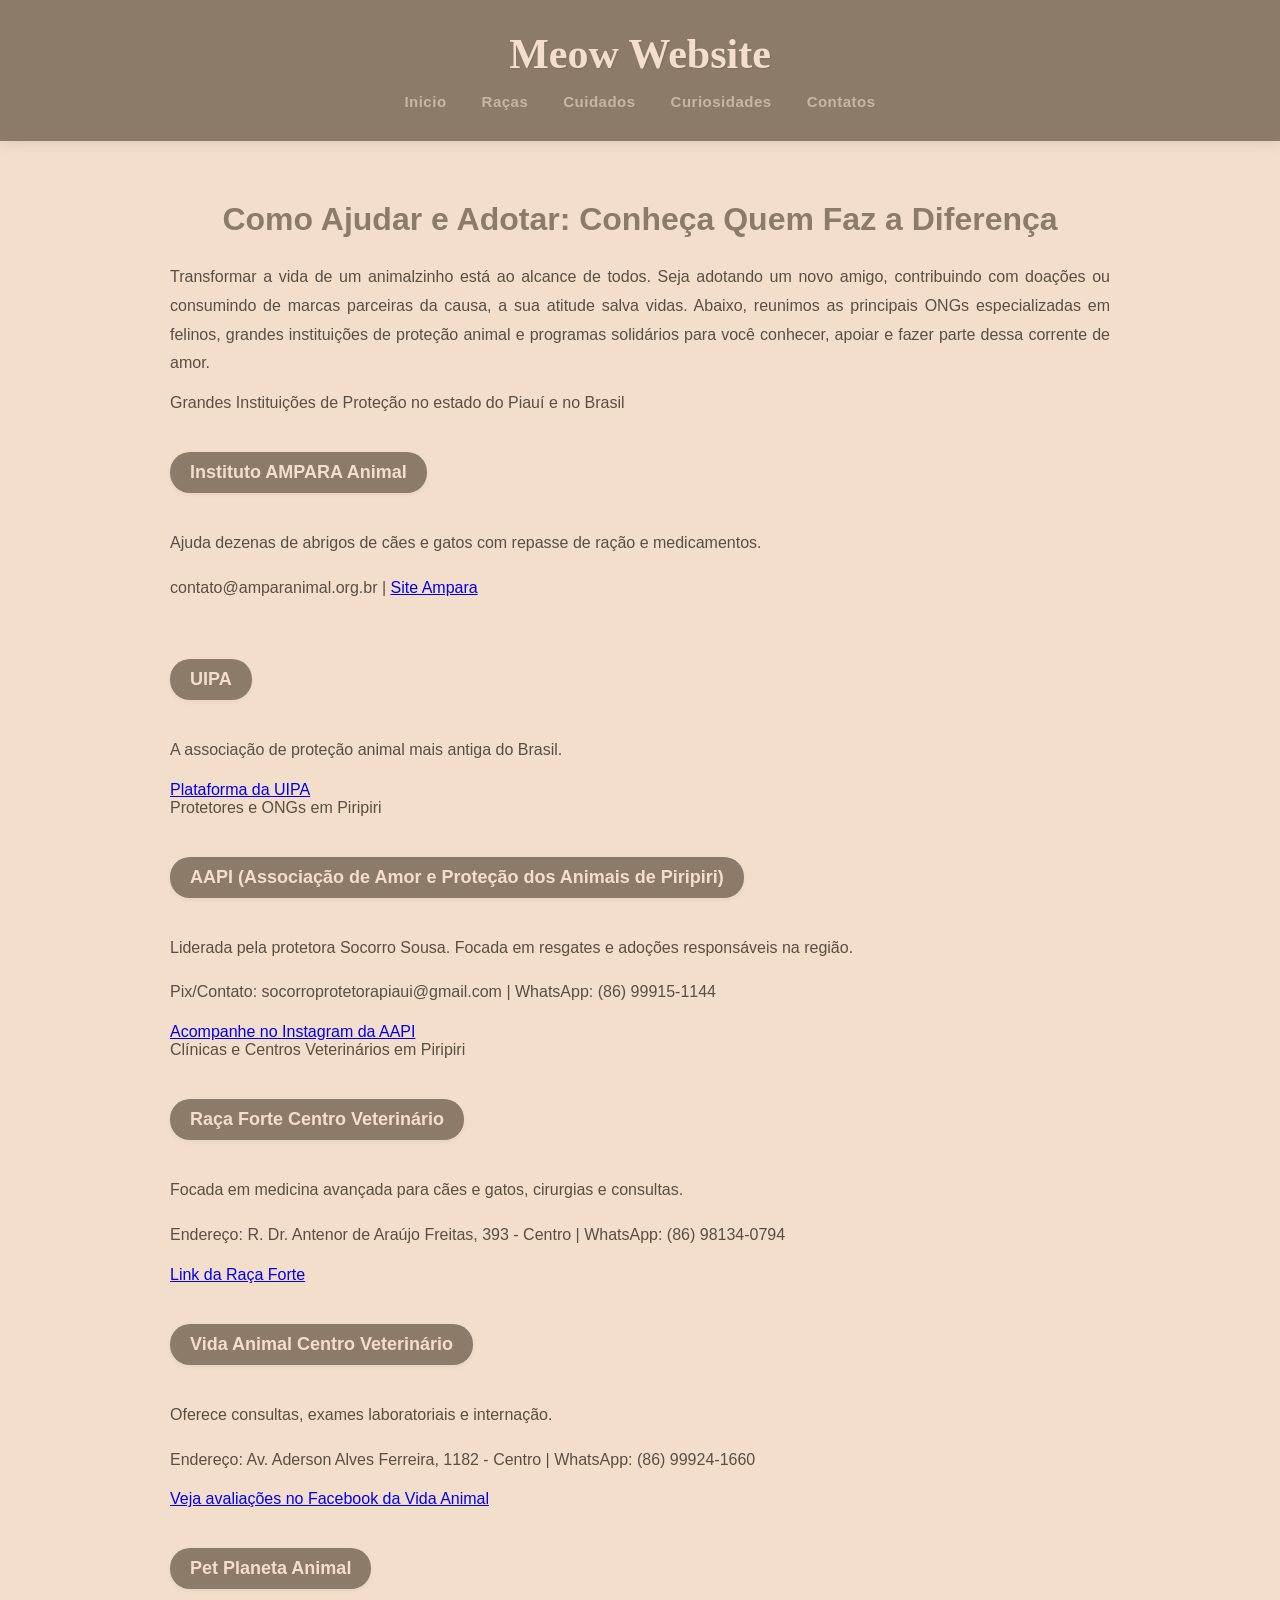
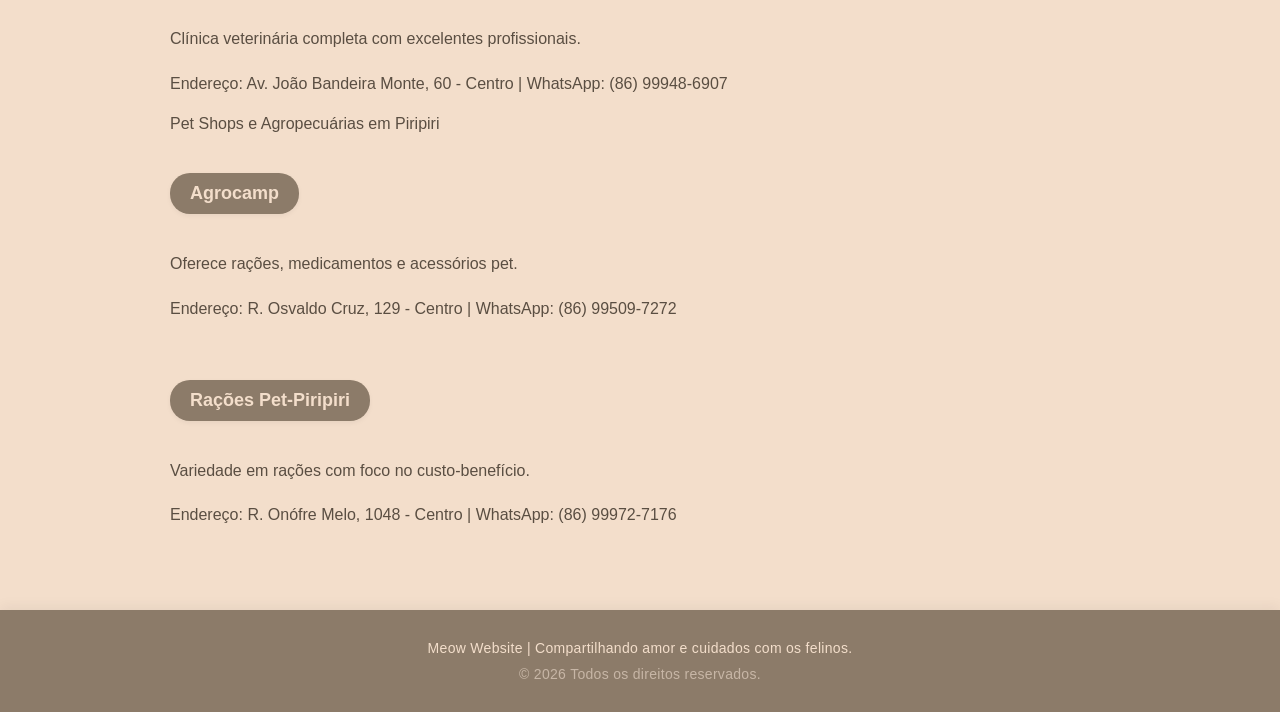
<file: contatos.html>
<!DOCTYPE html>
<html lang="pt-br">
<head>
    <meta charset="UTF-8">
    <meta name="viewport" content="width=device-width, initial-scale=1.0">
    <link rel="stylesheet" href="./style.css">
    <title>Contatos</title>
</head>
<body>
    <header>
        <h1>Meow Website</h1>
        <nav>
            <ul>
                <li><a href="index.html">Inicio</a></li>
                <li><a href="racas-gatos.html">Raças</a></li>
                <li><a href="cuidados.html">Cuidados</a></li>
                <li><a href="curiosidades.html">Curiosidades</a></li>
                <li><a href="contatos.html">Contatos</a></li>
            </ul>
        </nav>
    </header>

    <main>
        <h2>Como Ajudar e Adotar: Conheça Quem Faz a Diferença</h2>
        <p>Transformar a vida de um animalzinho está ao alcance de todos. Seja adotando um novo amigo, contribuindo com doações ou consumindo de marcas parceiras da causa, a sua atitude salva vidas. Abaixo, reunimos as principais ONGs especializadas em felinos, grandes instituições de proteção animal e programas solidários para você conhecer, apoiar e fazer parte dessa corrente de amor.</p>

        <div class="accordion-header">
            Grandes Instituições de Proteção no estado do Piauí e no Brasil
        </div>
        <div class="accordion-content">
            <div class="item-ong">
                <h3>Instituto AMPARA Animal</h3>
                <p>Ajuda dezenas de abrigos de cães e gatos com repasse de ração e medicamentos.</p>
                <p>contato@amparanimal.org.br | <a href="https://amparanimal.org.br" target="_blank">Site Ampara</a></p>
            </div>
            <div class="item-ong">
                <h3>UIPA</h3>
                <p>A associação de proteção animal mais antiga do Brasil.</p>
                <a href="https://www.uipa.org.br" target="_blank">Plataforma da UIPA</a>
            </div>
        </div>

        <div class="accordion-header">
            Protetores e ONGs em Piripiri
        </div>
        <div class="accordion-content">
            <div class="item-ong">
                <h3>AAPI (Associação de Amor e Proteção dos Animais de Piripiri)</h3>
                <p>Liderada pela protetora Socorro Sousa. Focada em resgates e adoções responsáveis na região.</p>
                <p>Pix/Contato: socorroprotetorapiaui@gmail.com | WhatsApp: (86) 99915-1144</p>
                <a href="https://www.instagram.com/protetoresdepiripiri?igsh=eHRpMGt3NGtnYmRr" target="_blank">Acompanhe no Instagram da AAPI</a>
            </div>
        </div>

        <div class="accordion-header">
            Clínicas e Centros Veterinários em Piripiri
        </div>
        <div class="accordion-content">
            <div class="item-ong">
                <h3>Raça Forte Centro Veterinário</h3>
                <p>Focada em medicina avançada para cães e gatos, cirurgias e consultas.</p>
                <p>Endereço: R. Dr. Antenor de Araújo Freitas, 393 - Centro | WhatsApp: (86) 98134-0794</p>
                <a href="https://www.instagram.com/racaforteveterinaria?igsh=MWhjc21qZ3N5cnN5MA==" target="_blank">Link da Raça Forte</a>
            </div>
            <div class="item-ong">
                <h3>Vida Animal Centro Veterinário</h3>
                <p>Oferece consultas, exames laboratoriais e internação.</p>
                <p>Endereço: Av. Aderson Alves Ferreira, 1182 - Centro | WhatsApp: (86) 99924-1660</p>
                <a href="https://www.facebook.com/vidaanimalcentroveterinario/" target="_blank">Veja avaliações no Facebook da Vida Animal</a>
            </div>
            <div class="item-ong">
                <h3>Pet Planeta Animal</h3>
                <p>Clínica veterinária completa com excelentes profissionais.</p>
                <p>Endereço: Av. João Bandeira Monte, 60 - Centro | WhatsApp: (86) 99948-6907</p>
            </div>
        </div>

        <div class="accordion-header">
            Pet Shops e Agropecuárias em Piripiri
        </div>
        <div class="accordion-content">
            <div class="item-ong">
                <h3>Agrocamp</h3>
                <p>Oferece rações, medicamentos e acessórios pet.</p>
                <p>Endereço: R. Osvaldo Cruz, 129 - Centro | WhatsApp: (86) 99509-7272</p>
            </div>
            <div class="item-ong">
                <h3>Rações Pet-Piripiri</h3>
                <p>Variedade em rações com foco no custo-benefício.</p>
                <p>Endereço: R. Onófre Melo, 1048 - Centro | WhatsApp: (86) 99972-7176</p>
            </div>
        </div>
    </main>

    <footer>
    <div class="footer-conteudo">
        <p>Meow Website | Compartilhando amor e cuidados com os felinos.</p>
        <p>&copy; 2026 Todos os direitos reservados.</p>
    </div>
    </footer>

    <script src="script.js"></script>
</body>
</html>
</file>
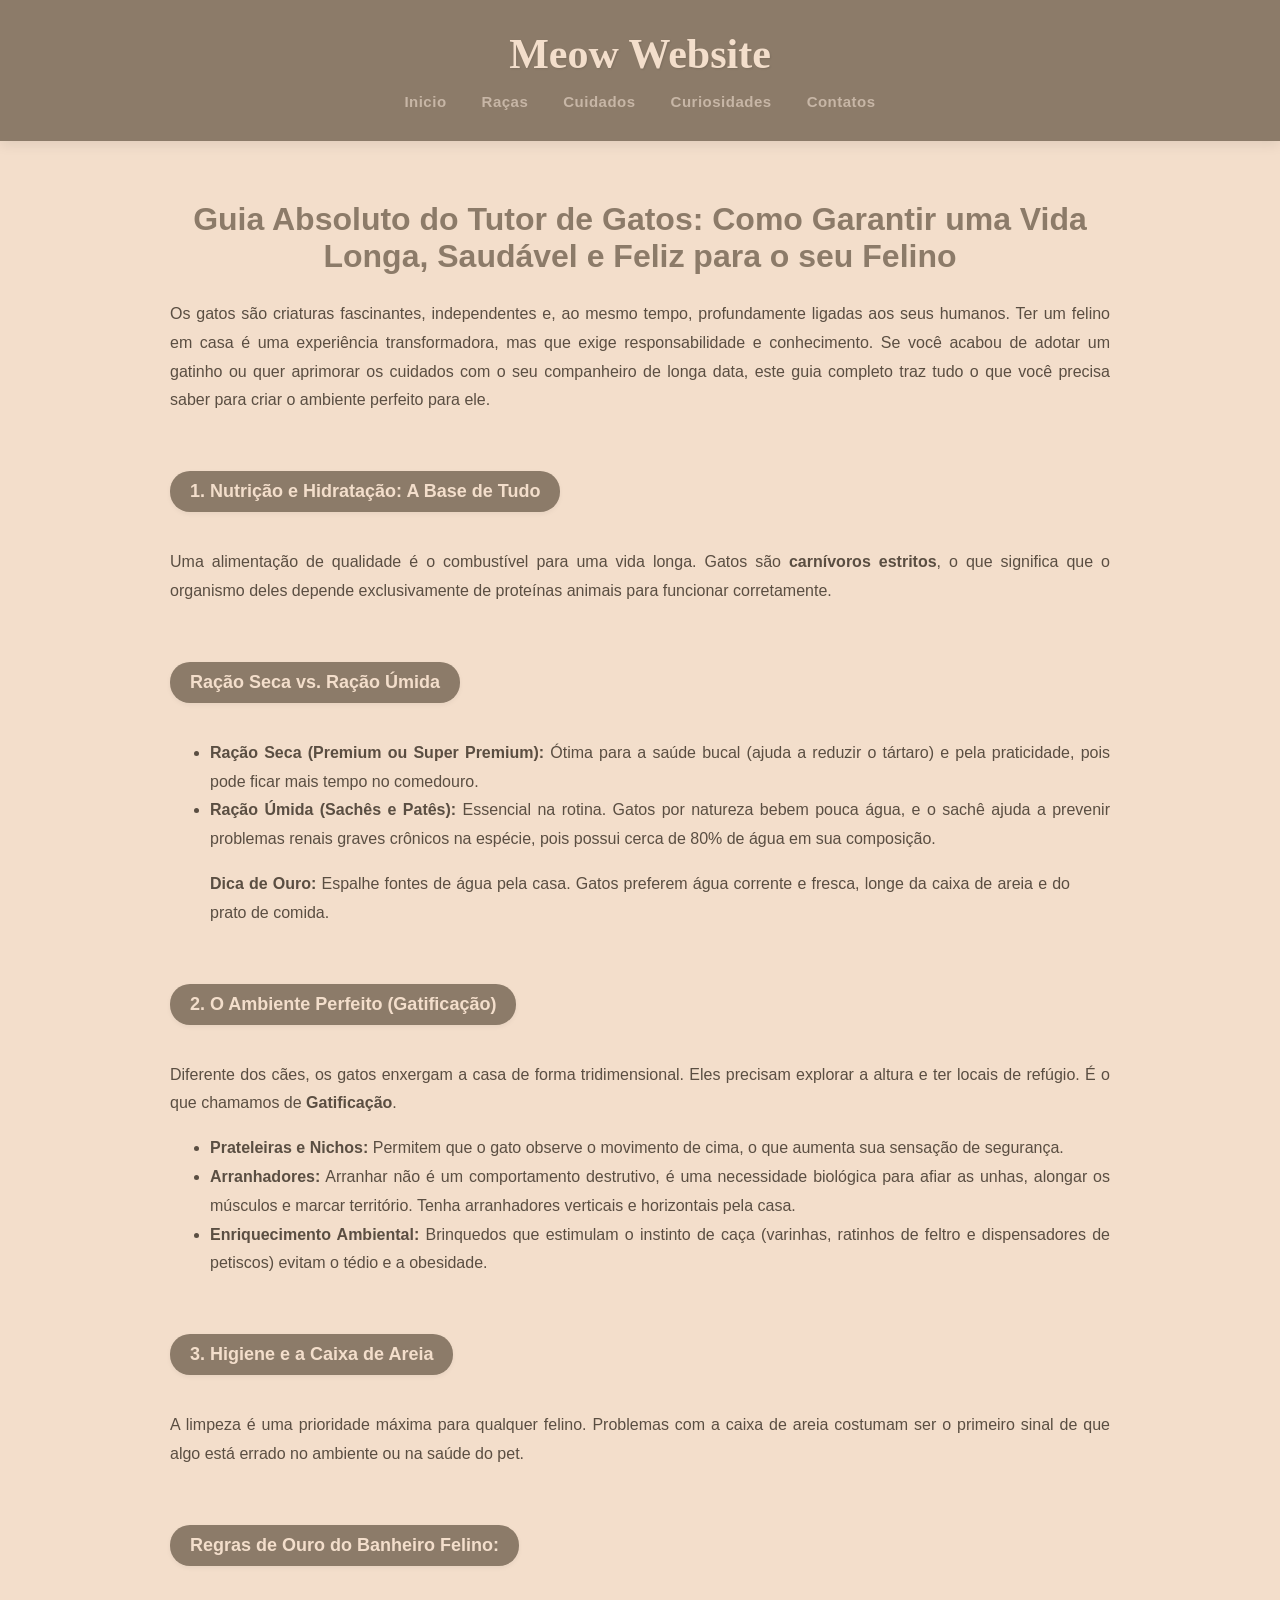
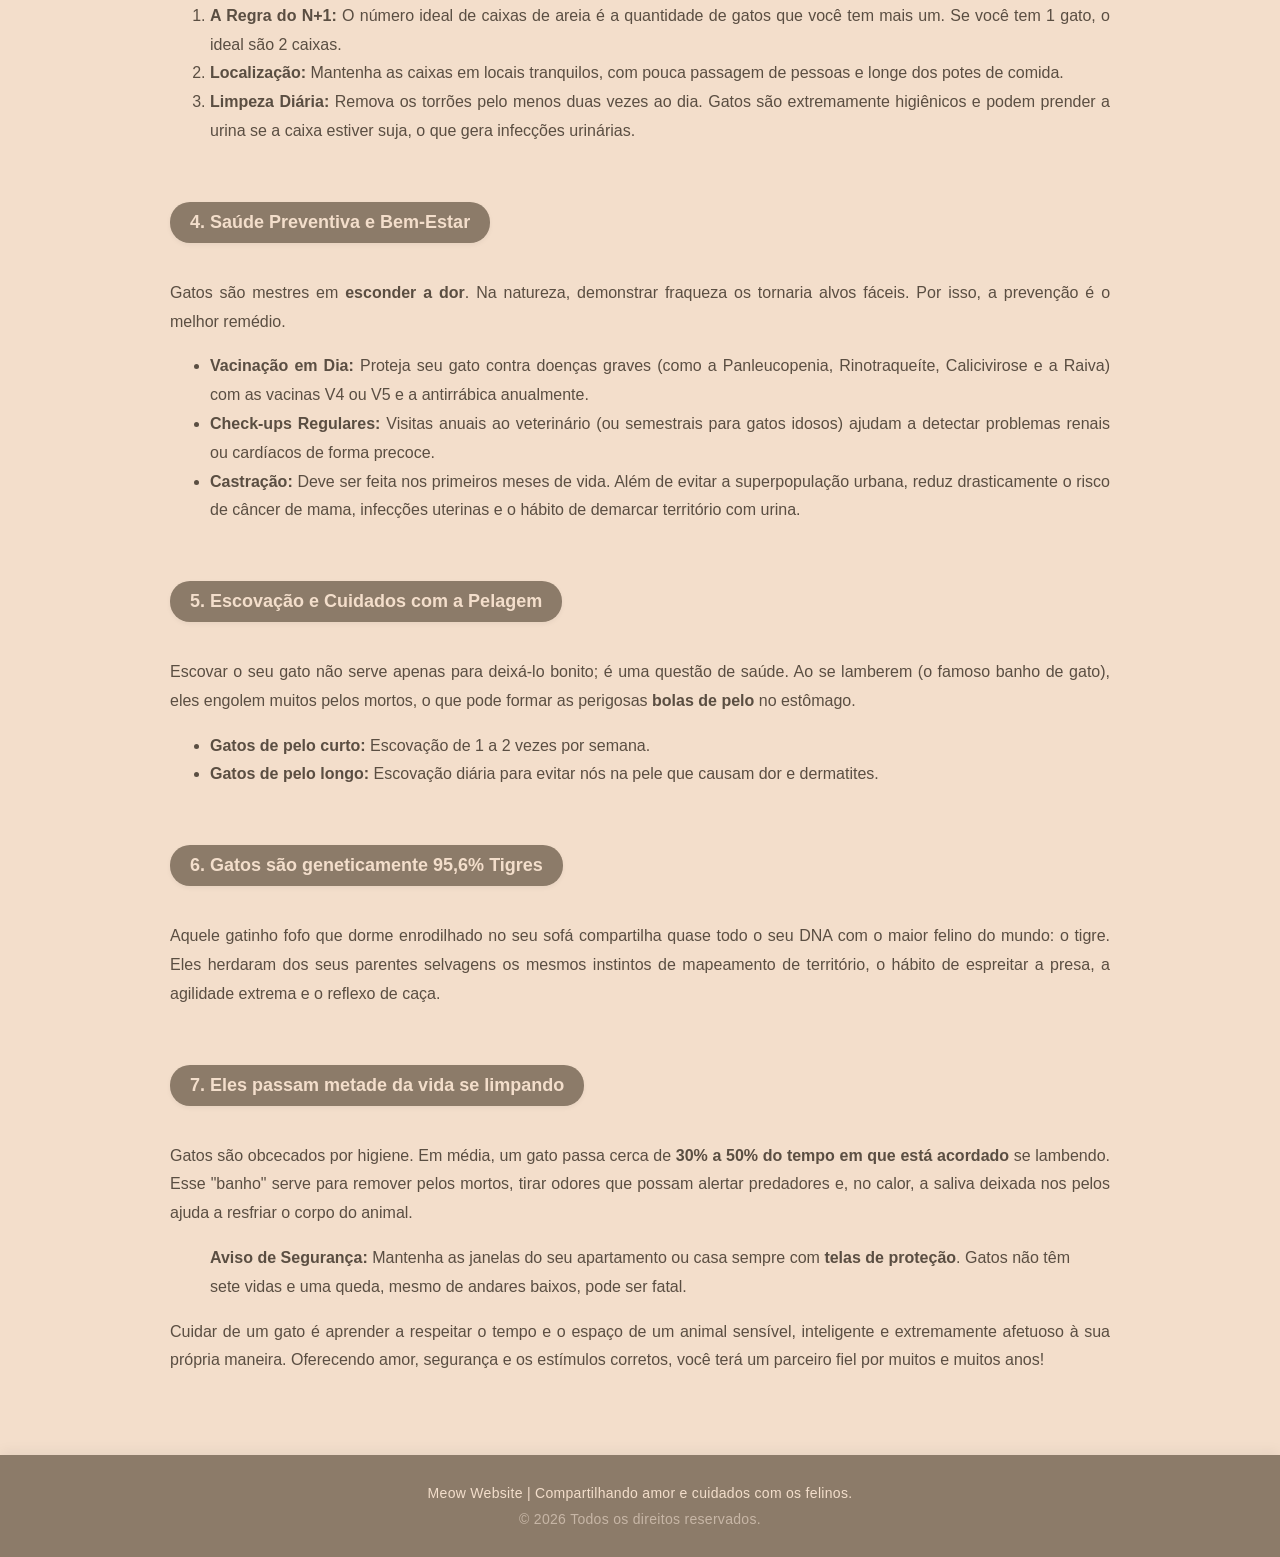
<file: cuidados.html>
<!DOCTYPE html>
<html lang="pt-br">
<head>
    <meta charset="UTF-8">
    <meta name="viewport" content="width=device-width, initial-scale=1.0">
    <link rel="stylesheet" href="style.css">
    <title>Cuidados</title>
</head>
<body>
    <header>
    <h1>Meow Website</h1>
       <nav>
            <ul>
                <li><a href="index.html">Inicio</a></li>
                <li><a href="racas-gatos.html">Raças</a></li>
                <li><a href="cuidados.html">Cuidados</a></li>
                <li><a href="curiosidades.html">Curiosidades</a></li>
                <li><a href="contatos.html">Contatos</a></li>
            </ul>
        </nav>
    </header>
    <main>
        <h2>Guia Absoluto do Tutor de Gatos: Como Garantir uma Vida Longa, Saudável e Feliz para o seu Felino</h2>
        <p>Os gatos são criaturas fascinantes, independentes e, ao mesmo tempo, profundamente ligadas aos seus humanos. Ter um felino em casa é uma experiência transformadora, mas que exige responsabilidade e conhecimento. Se você acabou de adotar um gatinho ou quer aprimorar os cuidados com o seu companheiro de longa data, este guia completo traz tudo o que você precisa saber para criar o ambiente perfeito para ele.</p>

        <h3>1. Nutrição e Hidratação: A Base de Tudo</h3>
        <p>Uma alimentação de qualidade é o combustível para uma vida longa. Gatos são <strong>carnívoros estritos</strong>, o que significa que o organismo deles depende exclusivamente de proteínas animais para funcionar corretamente.</p>

        <h3>Ração Seca vs. Ração Úmida</h3>
        <ul>
           <li><strong>Ração Seca (Premium ou Super Premium):</strong> Ótima para a saúde bucal (ajuda a reduzir o tártaro) e pela praticidade, pois pode ficar mais tempo no comedouro.</li>
           <li><strong>Ração Úmida (Sachês e Patês):</strong> Essencial na rotina. Gatos por natureza bebem pouca água, e o sachê ajuda a prevenir problemas renais graves crônicos na espécie, pois possui cerca de 80% de água em sua composição.</li>
        </ul>

        <blockquote>
            <strong>Dica de Ouro:</strong> Espalhe fontes de água pela casa. Gatos preferem água corrente e fresca, longe da caixa de areia e do prato de comida.
        </blockquote>

        <h3>2. O Ambiente Perfeito (Gatificação)</h3>
        <p>Diferente dos cães, os gatos enxergam a casa de forma tridimensional. Eles precisam explorar a altura e ter locais de refúgio. É o que chamamos de <strong>Gatificação</strong>.</p>

        <ul>
           <li><strong>Prateleiras e Nichos:</strong> Permitem que o gato observe o movimento de cima, o que aumenta sua sensação de segurança.</li>
           <li><strong>Arranhadores:</strong> Arranhar não é um comportamento destrutivo, é uma necessidade biológica para afiar as unhas, alongar os músculos e marcar território. Tenha arranhadores verticais e horizontais pela casa.</li>
           <li><strong>Enriquecimento Ambiental:</strong> Brinquedos que estimulam o instinto de caça (varinhas, ratinhos de feltro e dispensadores de petiscos) evitam o tédio e a obesidade.</li>
        </ul>

        <h3>3. Higiene e a Caixa de Areia</h3>
        <p>A limpeza é uma prioridade máxima para qualquer felino. Problemas com a caixa de areia costumam ser o primeiro sinal de que algo está errado no ambiente ou na saúde do pet.</p>

        <h3>Regras de Ouro do Banheiro Felino:</h3>
        <ol>
           <li><strong>A Regra do N+1:</strong> O número ideal de caixas de areia é a quantidade de gatos que você tem mais um. Se você tem 1 gato, o ideal são 2 caixas.</li>
           <li><strong>Localização:</strong> Mantenha as caixas em locais tranquilos, com pouca passagem de pessoas e longe dos potes de comida.</li>
           <li><strong>Limpeza Diária:</strong> Remova os torrões pelo menos duas vezes ao dia. Gatos são extremamente higiênicos e podem prender a urina se a caixa estiver suja, o que gera infecções urinárias.</li>
        </ol>

        <h3>4. Saúde Preventiva e Bem-Estar</h3>
        <p>Gatos são mestres em <strong>esconder a dor</strong>. Na natureza, demonstrar fraqueza os tornaria alvos fáceis. Por isso, a prevenção é o melhor remédio.</p>

        <ul>
           <li><strong>Vacinação em Dia:</strong> Proteja seu gato contra doenças graves (como a Panleucopenia, Rinotraqueíte, Calicivirose e a Raiva) com as vacinas V4 ou V5 e a antirrábica anualmente.</li>
           <li><strong>Check-ups Regulares:</strong> Visitas anuais ao veterinário (ou semestrais para gatos idosos) ajudam a detectar problemas renais ou cardíacos de forma precoce.</li>
           <li><strong>Castração:</strong> Deve ser feita nos primeiros meses de vida. Além de evitar a superpopulação urbana, reduz drasticamente o risco de câncer de mama, infecções uterinas e o hábito de demarcar território com urina.</li>
        </ul>

        <h3>5. Escovação e Cuidados com a Pelagem</h3>
        <p>Escovar o seu gato não serve apenas para deixá-lo bonito; é uma questão de saúde. Ao se lamberem (o famoso banho de gato), eles engolem muitos pelos mortos, o que pode formar as perigosas <strong>bolas de pelo</strong> no estômago.</p>

        <ul>
           <li><strong>Gatos de pelo curto:</strong> Escovação de 1 a 2 vezes por semana.</li>
           <li><strong>Gatos de pelo longo:</strong> Escovação diária para evitar nós na pele que causam dor e dermatites.</li>
        </ul>
        
        <h3>6. Gatos são geneticamente 95,6% Tigres</h3>
        <p>Aquele gatinho fofo que dorme enrodilhado no seu sofá compartilha quase todo o seu DNA com o maior felino do mundo: o tigre. Eles herdaram dos seus parentes selvagens os mesmos instintos de mapeamento de território, o hábito de espreitar a presa, a agilidade extrema e o reflexo de caça.</p>

        <h3>7. Eles passam metade da vida se limpando</h3>
        <p>Gatos são obcecados por higiene. Em média, um gato passa cerca de <strong>30% a 50% do tempo em que está acordado</strong> se lambendo. Esse "banho" serve para remover pelos mortos, tirar odores que possam alertar predadores e, no calor, a saliva deixada nos pelos ajuda a resfriar o corpo do animal.</p>

        <blockquote>
           <strong>Aviso de Segurança:</strong> Mantenha as janelas do seu apartamento ou casa sempre com <strong>telas de proteção</strong>. Gatos não têm sete vidas e uma queda, mesmo de andares baixos, pode ser fatal.
        </blockquote>

        <p>Cuidar de um gato é aprender a respeitar o tempo e o espaço de um animal sensível, inteligente e extremamente afetuoso à sua própria maneira. Oferecendo amor, segurança e os estímulos corretos, você terá um parceiro fiel por muitos e muitos anos!</p>

    </main>
</body>
<footer>
    <div class="footer-conteudo">
        <p>Meow Website | Compartilhando amor e cuidados com os felinos.</p>
        <p>&copy; 2026 Todos os direitos reservados.</p>
    </div>
</footer>
</html>
</file>
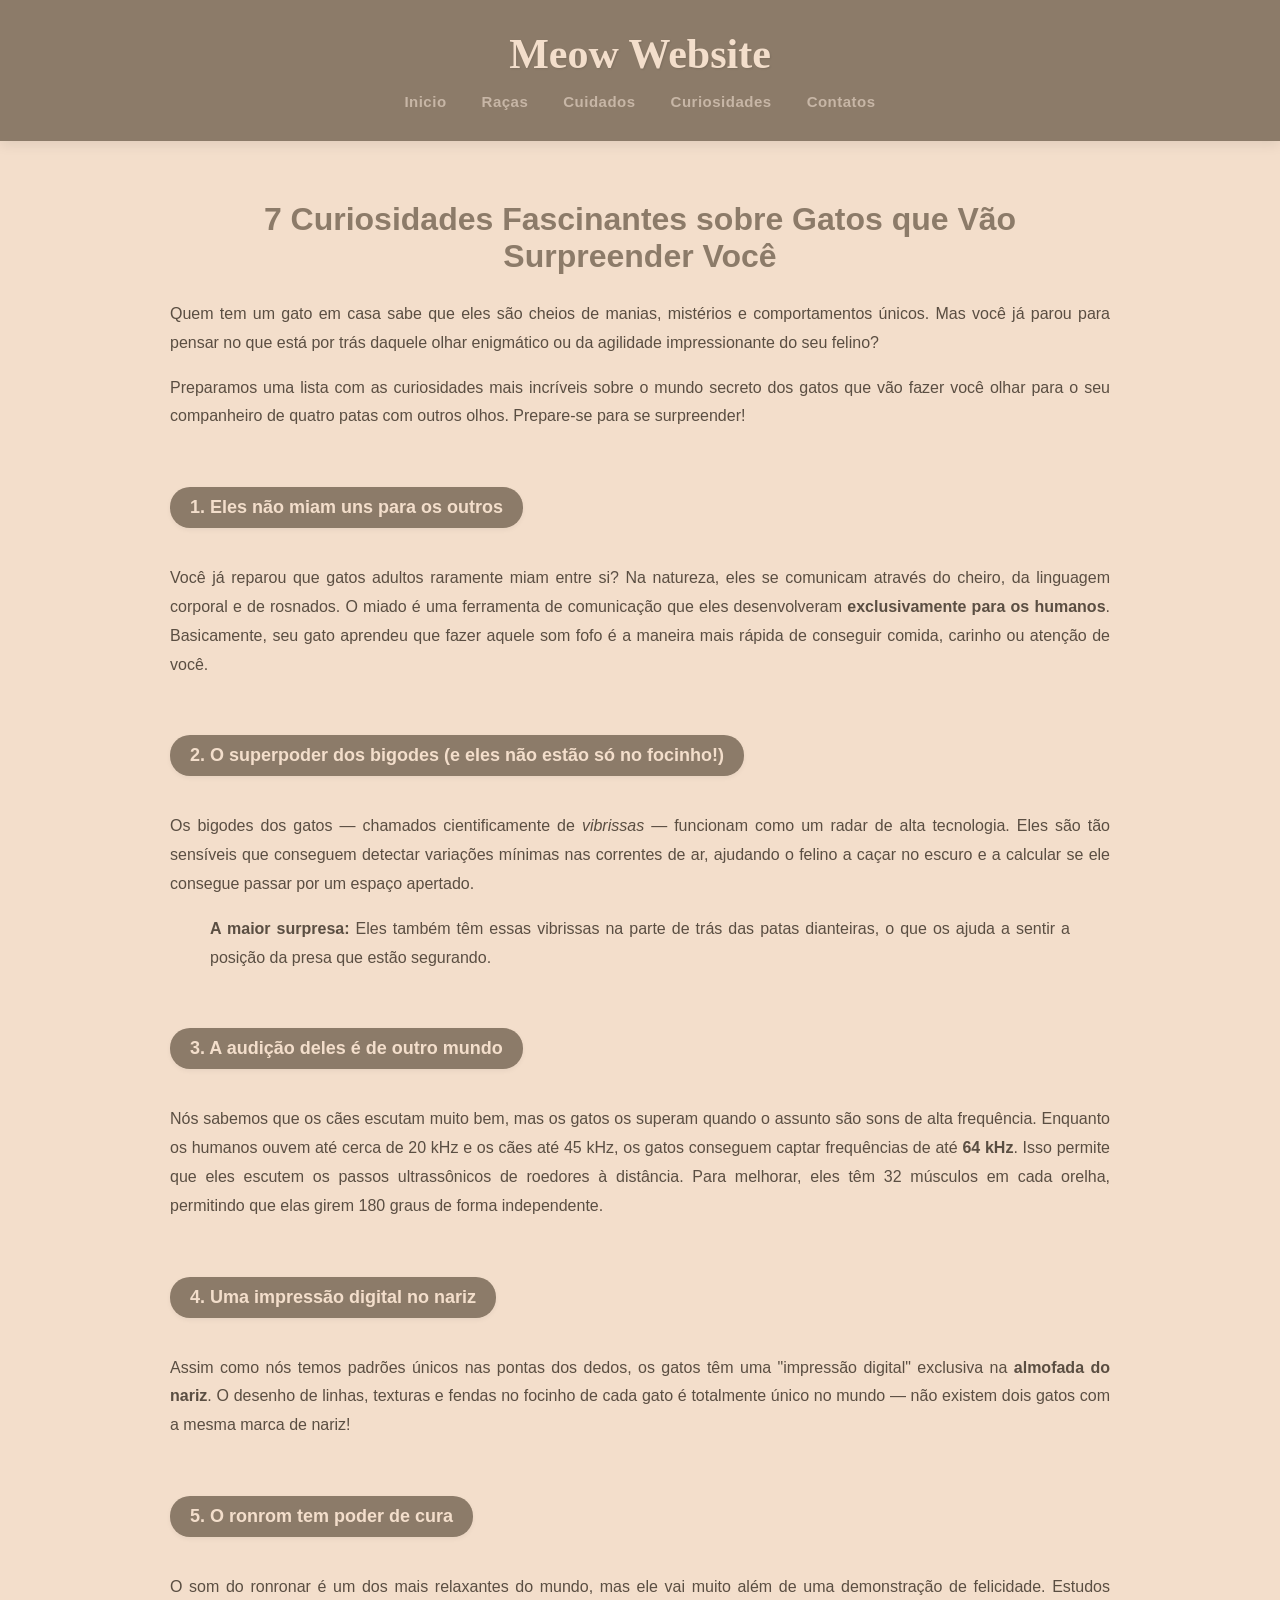
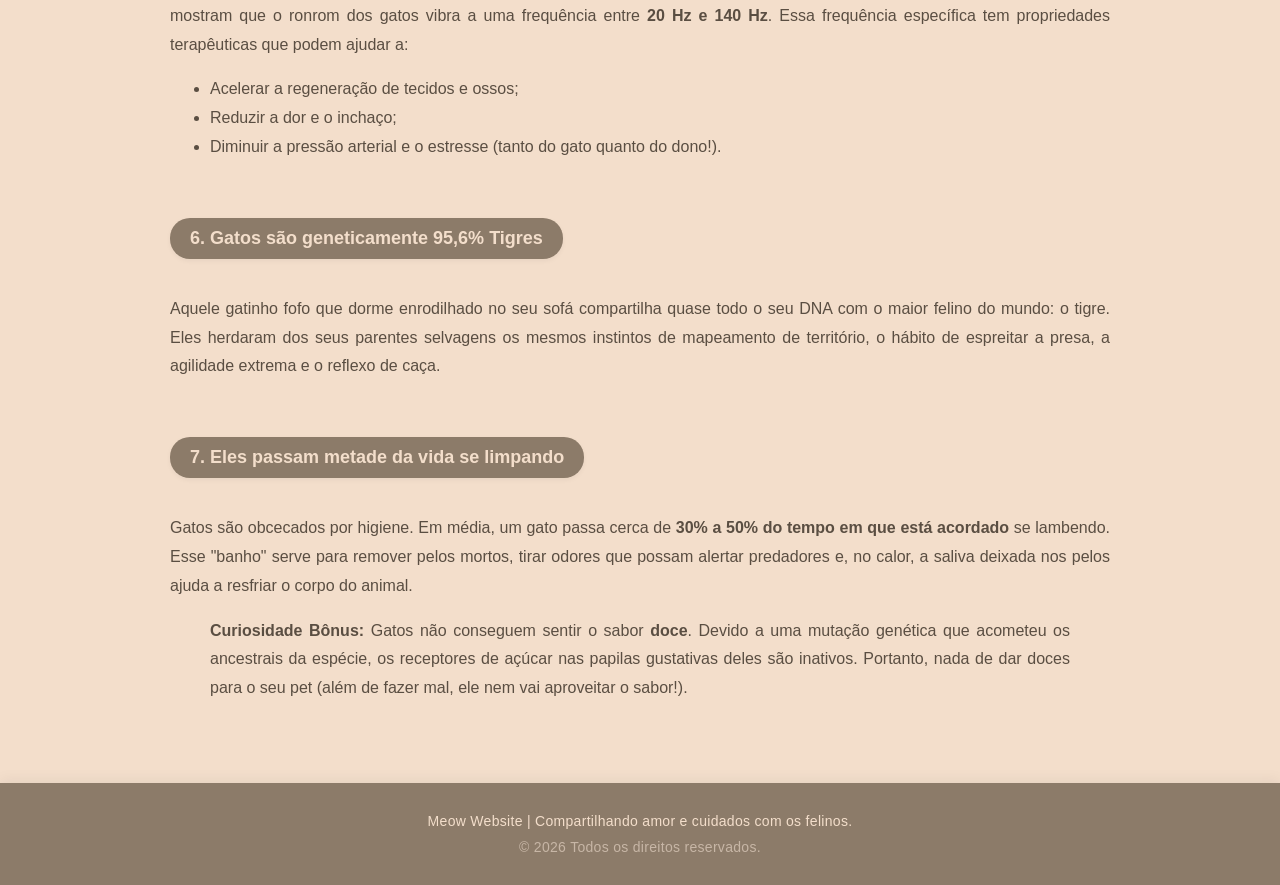
<file: curiosidades.html>
<!DOCTYPE html>
<html lang="pt-br">
<head>
    <meta charset="UTF-8">
    <meta name="viewport" content="width=device-width, initial-scale=1.0">
    <link rel="stylesheet" href="style.css">
    <title>Curiosidades</title>
</head>
<body>
    <header>
    <h1>Meow Website</h1>
       <nav>
            <ul>
                <li><a href="index.html">Inicio</a></li>
                <li><a href="racas-gatos.html">Raças</a></li>
                <li><a href="cuidados.html">Cuidados</a></li>
                <li><a href="curiosidades.html">Curiosidades</a></li>
                <li><a href="contatos.html">Contatos</a></li>
            </ul>
        </nav>
</header>
    
    <main>
        <h2>7 Curiosidades Fascinantes sobre Gatos que Vão Surpreender Você</h2>
        <p>Quem tem um gato em casa sabe que eles são cheios de manias, mistérios e comportamentos únicos. Mas você já parou para pensar no que está por trás daquele olhar enigmático ou da agilidade impressionante do seu felino?</p>
        <p>Preparamos uma lista com as curiosidades mais incríveis sobre o mundo secreto dos gatos que vão fazer você olhar para o seu companheiro de quatro patas com outros olhos. Prepare-se para se surpreender!</p>

        <h3>1. Eles não miam uns para os outros</h3>
        <p>Você já reparou que gatos adultos raramente miam entre si? Na natureza, eles se comunicam através do cheiro, da linguagem corporal e de rosnados. O miado é uma ferramenta de comunicação que eles desenvolveram <strong>exclusivamente para os humanos</strong>. Basicamente, seu gato aprendeu que fazer aquele som fofo é a maneira mais rápida de conseguir comida, carinho ou atenção de você.</p>

        <h3>2. O superpoder dos bigodes (e eles não estão só no focinho!)</h3>
        <p>Os bigodes dos gatos — chamados cientificamente de <em>vibrissas</em> — funcionam como um radar de alta tecnologia. Eles são tão sensíveis que conseguem detectar variações mínimas nas correntes de ar, ajudando o felino a caçar no escuro e a calcular se ele consegue passar por um espaço apertado.</p>

        <blockquote>
            <strong>A maior surpresa:</strong> Eles também têm essas vibrissas na parte de trás das patas dianteiras, o que os ajuda a sentir a posição da presa que estão segurando.
        </blockquote>

        <h3>3. A audição deles é de outro mundo</h3>
        <p>Nós sabemos que os cães escutam muito bem, mas os gatos os superam quando o assunto são sons de alta frequência. Enquanto os humanos ouvem até cerca de 20 kHz e os cães até 45 kHz, os gatos conseguem captar frequências de até <strong>64 kHz</strong>. Isso permite que eles escutem os passos ultrassônicos de roedores à distância. Para melhorar, eles têm 32 músculos em cada orelha, permitindo que elas girem 180 graus de forma independente.</p>

        <h3>4. Uma impressão digital no nariz</h3>
        <p>Assim como nós temos padrões únicos nas pontas dos dedos, os gatos têm uma "impressão digital" exclusiva na <strong>almofada do nariz</strong>. O desenho de linhas, texturas e fendas no focinho de cada gato é totalmente único no mundo — não existem dois gatos com a mesma marca de nariz!</p>

        <h3>5. O ronrom tem poder de cura</h3>
        <p>O som do ronronar é um dos mais relaxantes do mundo, mas ele vai muito além de uma demonstração de felicidade. Estudos mostram que o ronrom dos gatos vibra a uma frequência entre <strong>20 Hz e 140 Hz</strong>. Essa frequência específica tem propriedades terapêuticas que podem ajudar a:</p>
        <ul>
            <li>Acelerar a regeneração de tecidos e ossos;</li>
            <li>Reduzir a dor e o inchaço;</li>
            <li>Diminuir a pressão arterial e o estresse (tanto do gato quanto do dono!).</li>
        </ul>

        <h3>6. Gatos são geneticamente 95,6% Tigres</h3>
        <p>Aquele gatinho fofo que dorme enrodilhado no seu sofá compartilha quase todo o seu DNA com o maior felino do mundo: o tigre. Eles herdaram dos seus parentes selvagens os mesmos instintos de mapeamento de território, o hábito de espreitar a presa, a agilidade extrema e o reflexo de caça.</p>

        <h3>7. Eles passam metade da vida se limpando</h3>
        <p>Gatos são obcecados por higiene. Em média, um gato passa cerca de <strong>30% a 50% do tempo em que está acordado</strong> se lambendo. Esse "banho" serve para remover pelos mortos, tirar odores que possam alertar predadores e, no calor, a saliva deixada nos pelos ajuda a resfriar o corpo do animal.</p>

        <blockquote>
            <strong>Curiosidade Bônus:</strong> Gatos não conseguem sentir o sabor <strong>doce</strong>. Devido a uma mutação genética que acometeu os ancestrais da espécie, os receptores de açúcar nas papilas gustativas deles são inativos. Portanto, nada de dar doces para o seu pet (além de fazer mal, ele nem vai aproveitar o sabor!).
        </blockquote>
    </main>
</body>
<footer>
    <div class="footer-conteudo">
        <p>Meow Website | Compartilhando amor e cuidados com os felinos.</p>
        <p>&copy; 2026 Todos os direitos reservados.</p>
    </div>
</footer>
</html>
</file>
<file: style.css>
/* ==========================================================================
   1. CONFIGURAÇÕES GERAIS E VARIÁVEIS
   ========================================================================== */
:root {
    --bg-color: #f3decb;
    --primary-color: #8c7b69;
    --accent-color: #c7b6a6;
    --text-color: #5a4e42; 
    --font-main: 'Arial', sans-serif;
    --transition-smooth: all 0.3s cubic-bezier(0.25, 0.8, 0.25, 1);
}

* {
    box-sizing: border-box;
    -webkit-tap-highlight-color: transparent; 
}

*:focus-visible {
    outline: 2px solid var(--primary-color); 
    outline-offset: 3px;
}

body {
    background-color: var(--bg-color);
    color: var(--text-color);
    margin: 0;
    font-family: var(--font-main);
    -webkit-font-smoothing: antialiased;
}

/* ==========================================================================
   2. HEADER & NAVEGAÇÃO
   ========================================================================== */
header {
    background-color: var(--primary-color);
    padding: 30px 20px;
    text-align: center;
    box-shadow: 0 4px 12px rgba(0, 0, 0, 0.08);
}

header h1 {
    font-family: "Pacifico", cursive;
    color: var(--bg-color); 
    margin: 0 0 15px 0;
    font-size: 42px;
    text-shadow: 1px 1px 2px rgba(0, 0, 0, 0.1);
}

header p {
    color: var(--accent-color);
    margin: 0 0 20px 0;
    font-size: 16px;
}

nav ul {
    display: flex;
    justify-content: center;
    list-style: none;
    gap: 35px;
    padding: 0;
    margin: 0;
}

nav a {
    text-decoration: none;
    color: var(--accent-color);
    font-weight: 600;
    font-size: 15px;
    letter-spacing: 0.5px;
    transition: var(--transition-smooth);
    position: relative;
}

nav a::after {
    content: '';
    position: absolute;
    width: 0;
    height: 2px;
    bottom: -4px;
    left: 0;
    background-color: var(--bg-color);
    transition: var(--transition-smooth);
}

nav a:hover {
    color: var(--bg-color);
}

nav a:hover::after {
    width: 100%;
}

/* ==========================================================================
   3. ESTRUTURA PRINCIPAL (MAIN)
   ========================================================================== */
main {
    max-width: 1000px;
    margin: 40px auto;
    padding: 0 30px;
}

main h2 {
    color: var(--primary-color);
    margin-top: 60px;
    margin-bottom: 25px;
    font-size: 32px;
    text-align: center;
    font-weight: 700;
}

main h3 {
    color: var(--bg-color);
    background-color: var(--primary-color);
    margin-top: 40px;
    margin-bottom: 20px;
    padding: 10px 20px;
    border-radius: 20px; 
    display: inline-block;
    font-size: 18px;
    box-shadow: 0 2px 5px rgba(0,0,0,0.05);
}

main p, main blockquote, main li {
    color: var(--text-color);
    line-height: 1.8;
    text-align: justify;
    font-size: 16px;
}

main img {
    width: 100%;
    max-width: 750px;
    display: block;
    margin: 0 auto 40px auto;
    border-radius: 16px;
    box-shadow: 0 10px 25px rgba(140, 123, 105, 0.15); 
}

/* ==========================================================================
   4. COMPONENTES DO LAYOUT (Apresentação, Conteúdo Flex e Raças)
   ========================================================================== */

/* ALTERADO AQUI: Ajuste nas margens para desgrudar da imagem e do topo! */
.apresentacao h2 {
    margin-top: 20px;    
    margin-bottom: 35px; 
    text-align: left;    
}

.conteudo-flex {
    display: flex;         
    align-items: center;   
    gap: 40px; 
    margin-bottom: 50px;
}

.conteudo-flex img {
    max-width: 50%;        
    height: auto;          
    border-radius: 16px;    
    box-shadow: 0 8px 20px rgba(140, 123, 105, 0.12);
}

.conteudo-flex p {
    flex: 1;
    font-size: 16px;
    line-height: 1.7;
    margin: 0;
}

.raca {
    display: flex;
    align-items: center;
    gap: 35px;
    margin: 40px 0;
    padding: 20px;
    background-color: rgba(255, 255, 255, 0.3); 
    border-radius: 16px;
    transition: var(--transition-smooth);
}

.raca:hover {
    transform: translateY(-4px);
    background-color: rgba(255, 255, 255, 0.55);
    box-shadow: 0 12px 24px rgba(140, 123, 105, 0.1);
}

.raca img {
    width: 200px;
    height: 200px;
    object-fit: cover;
    border-radius: 12px;
    box-shadow: 0 4px 10px rgba(0,0,0,0.05);
}

.texto-raca {
    flex: 1;
}

.texto-raca h3 {
    margin-top: 0; 
}

/* ==========================================================================
   5. FOOTER (RODAPÉ)
   ========================================================================== */
footer {
    background-color: var(--primary-color);
    color: var(--accent-color);
    padding: 30px 20px;
    margin-top: 80px;
    text-align: center;
    font-size: 14px;
    box-shadow: 0 -4px 12px rgba(0, 0, 0, 0.05);
}

.footer-conteudo {
    display: flex;
    flex-direction: column;
    gap: 10px;
}

footer p {
    margin: 0;
    letter-spacing: 0.3px;
}

footer p:first-child {
    color: var(--bg-color); 
    font-weight: 500;
}

/* ==========================================================================
   6. RESPONSIVIDADE (MOBILE)
   ========================================================================== */
@media (max-width: 768px) {
    main {
        padding: 0 20px;
    }
    
    .conteudo-flex, .raca {
        flex-direction: column;
        text-align: center;
        gap: 25px;
    }

    .conteudo-flex img {
        max-width: 100%;
    }

    .apresentacao h2 {
        text-align: center;
    }
    
    main h3 {
        display: block;
        text-align: center;
    }
}
</file>
